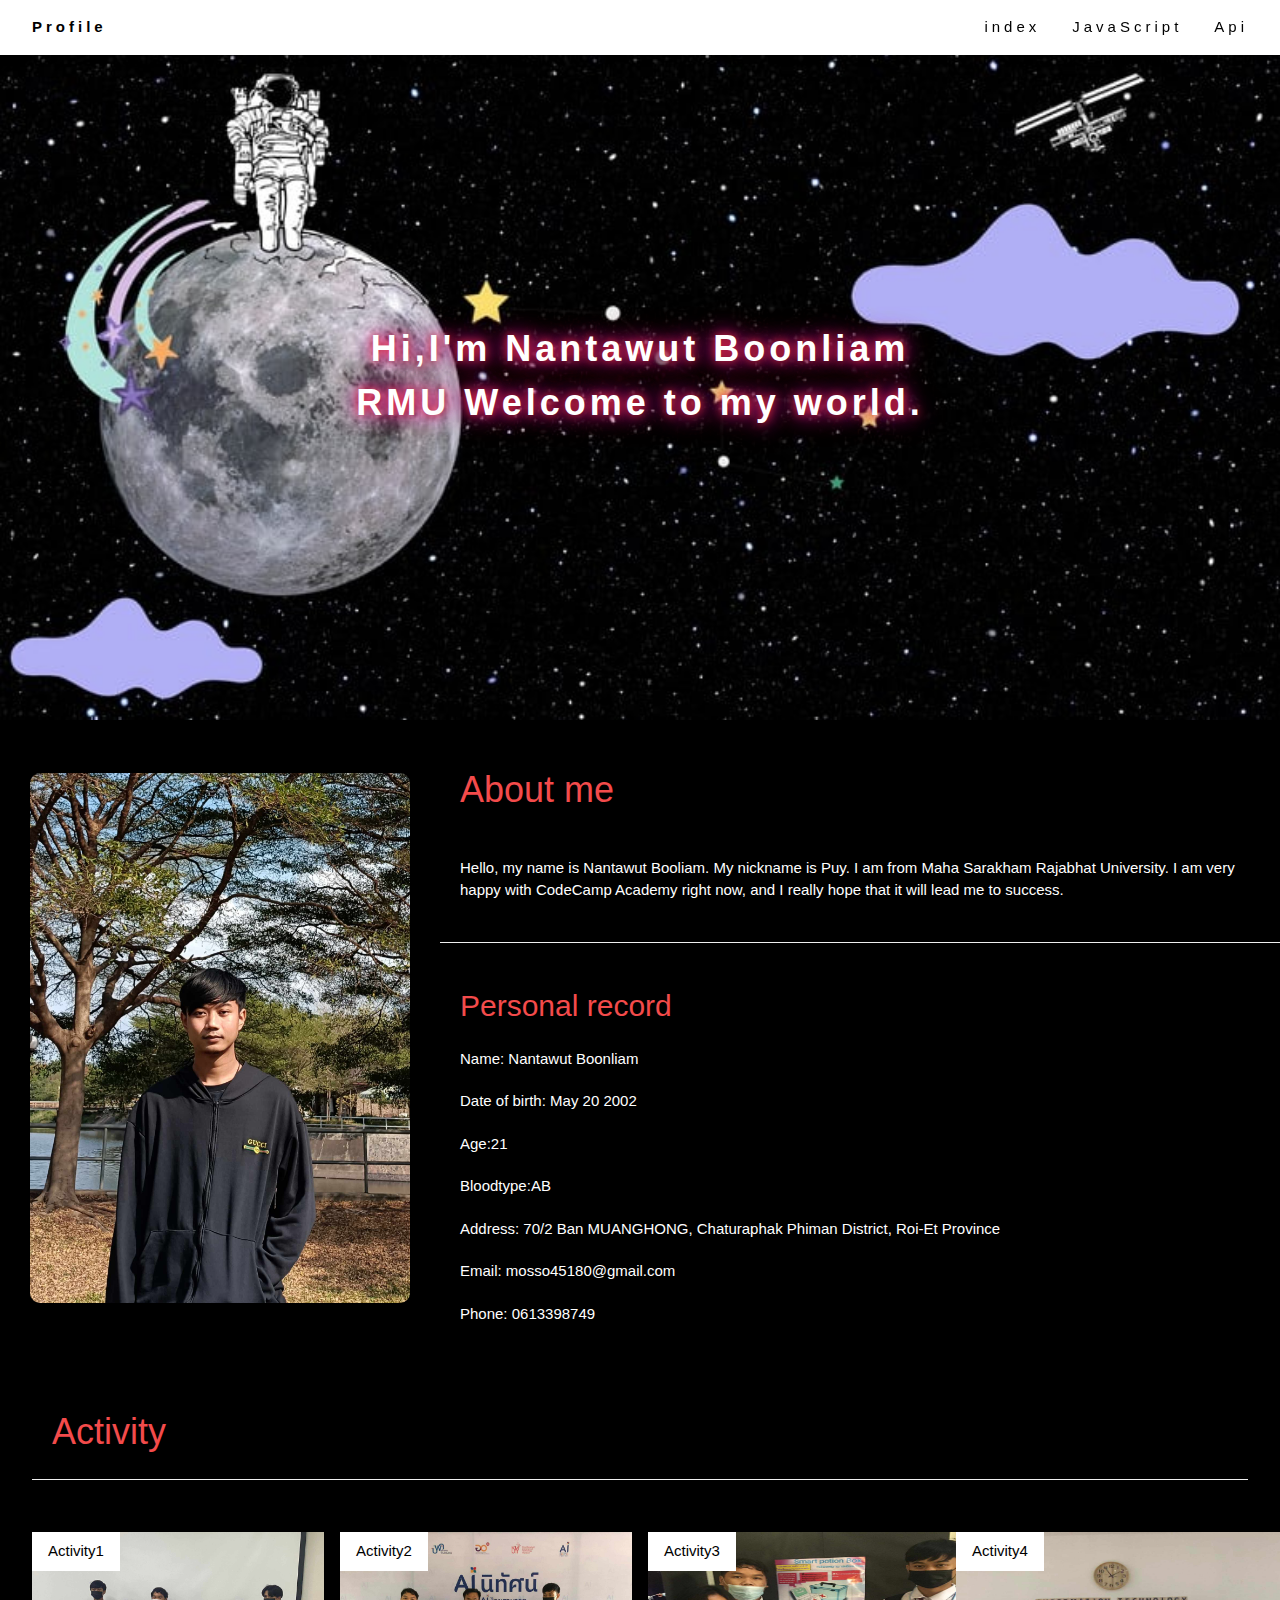
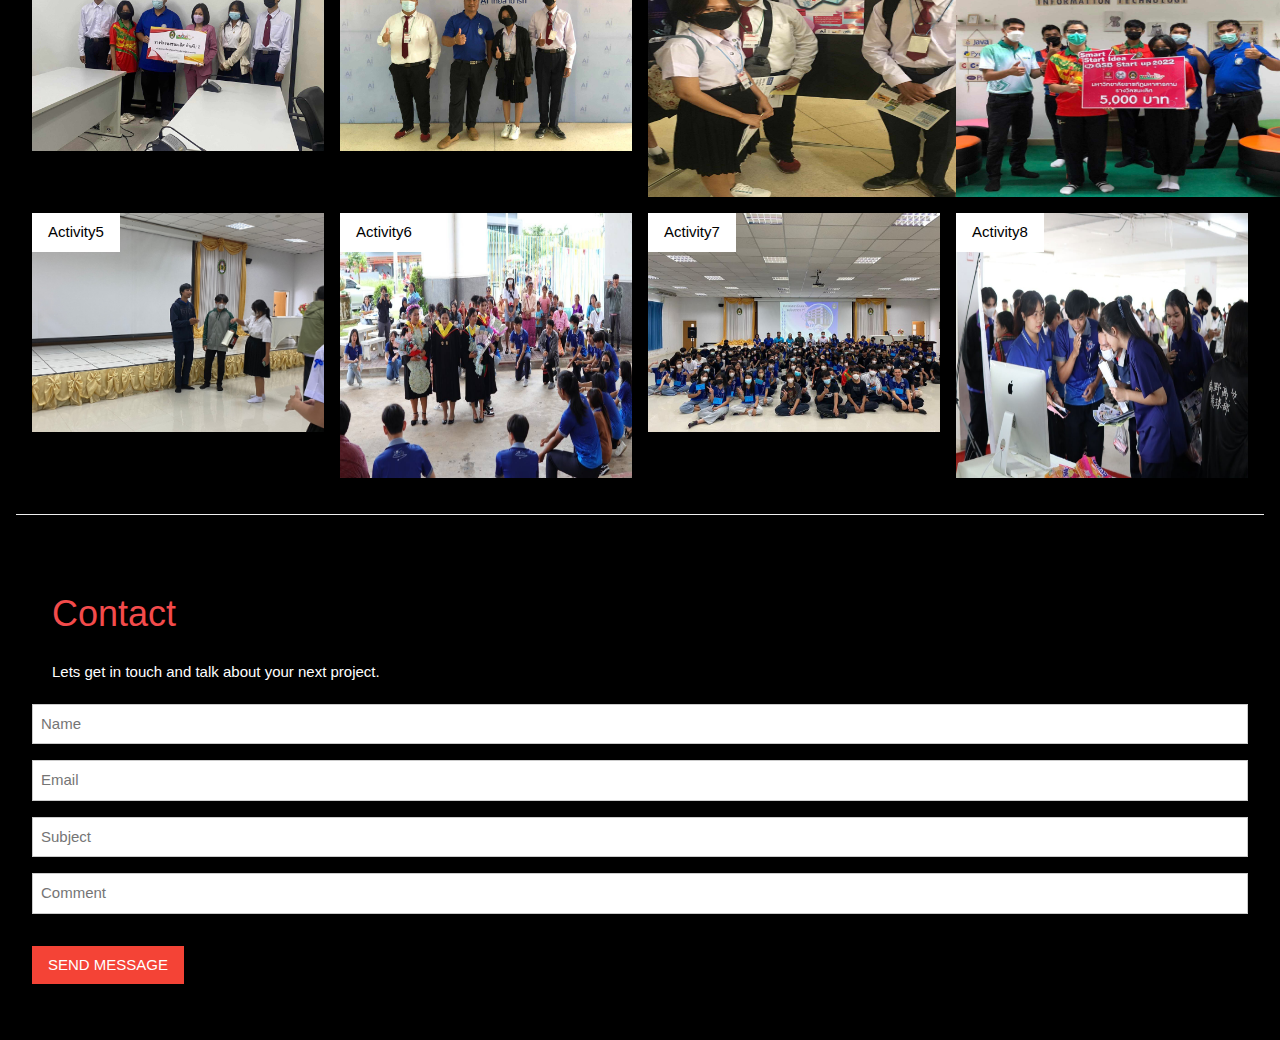
<file: index.html>
<!DOCTYPE html>
<html>
<head>
<title>W3.CSS Template</title>
<meta charset="UTF-8">
<meta name="viewport" content="width=device-width, initial-scale=1">
<link rel="stylesheet" href="https://www.w3schools.com/w3css/4/w3.css">
<link rel="stylesheet" href="styles.css">
</head>
<body>

<!-- Navbar (sit on top) -->
<div class="w3-top">
  <div class="w3-bar w3-white w3-wide w3-padding w3-card">
    <a href="index.html" class="w3-bar-item w3-button"><b>Profile</b></a>
    <!-- Float links to the right. Hide them on small screens -->
    <div class="w3-right w3-hide-small">
      <a href="index.html" class="w3-bar-item w3-button">index</a>
      <a href="java.html" class="w3-bar-item w3-button">JavaScript</a>
      <a href="api.html" class="w3-bar-item w3-button">Api</a>
    </div>
  </div>
</div>

<!-- Header -->
<header class="w3-display-container w3-content w3-wide" style="max-width:1500px;" id="home">
  <img class="w3-image" src="./picture/f6.jpg" alt="Architecture" width="1500" height="800">
  <div class="w3-display-middle w3-margin-top w3-center">
    <h1 class="w3-xxlarge w3-text-white"><span class="glowing-text"><b>Hi,I'm Nantawut Boonliam RMU </b></span><b class="glowing-text">Welcome to my world.</b><span class="w3-hide-small w3-text-light-grey"></span></h1>
  </div>
</header>
ิ<br>

<div class="container" id="about">
  <img src="./picture/team3.jpg" alt="profile" class="profile"> 
  <div class="text-container">
  <h1 >About me</h1>
  <p>Hello, my name is Nantawut Booliam. My nickname is Puy. I am from Maha Sarakham Rajabhat University. I am very happy with CodeCamp Academy right now, and I really hope that it will lead me to success.
  </p>
  <hr>
  <div>
    <h2>
      Personal record
    </h2>
  <p>
    Name: Nantawut Boonliam
  </p>
  <p>
    Date of birth: May 20 2002
  </p>
  <p>
    Age:21
  </p>
  <p>
    Bloodtype:AB
  </p>
  <p>
    Address: 70/2 Ban MUANGHONG, Chaturaphak Phiman District, Roi-Et Province
  </p>
  <p>
    Email: mosso45180@gmail.com
  </p>
  <p>
    Phone: 0613398749
  </p>
</div>
      </div>
      
</div>
 


<div class="w3-content w3-padding" style="max-width:1564px">
  

  <!-- Project Section -->
  <div class="w3-container w3-padding-32" id="projects">
    <h1 >Activity</h1>
    <hr>
  </div>

  <div class="w3-row-padding">
    <div class="w3-col l3 m6 w3-margin-bottom">
      <div class="w3-display-container">
        <div class="w3-display-topleft w3-white w3-padding">Activity1</div>
        <img src="./picture/f1.jpg" alt="Activity" style="width:100%">
      </div>
    </div>
    <div class="w3-col l3 m6 w3-margin-bottom">
      <div class="w3-display-container">
        <div class="w3-display-topleft w3-white w3-padding">Activity2</div>
        <img src="./picture/f3.jpg" alt="Activity2" style="width:100%">
      </div>
    </div>
    <div class="w3-col l3 m6 w3-margin-bottom">
      <div class="w3-display-container">
        <div class="w3-display-topleft w3-white w3-padding">Activity3</div>
        <img src="./picture/f4.jpg" alt="Activity3" style="width:350px" height="265px">
      </div>
    </div>
    <div class="w3-col l3 m6 w3-margin-bottom">
      <div class="w3-display-container">
        <div class="w3-display-topleft w3-white w3-padding">Activity4</div>
        <img src="./picture/f2.jpg" alt="Activity4" style="width:350px" height="265px">
      </div>
    </div>
  </div>

  <div class="w3-row-padding">
    <div class="w3-col l3 m6 w3-margin-bottom">
      <div class="w3-display-container">
        <div class="w3-display-topleft w3-white w3-padding">Activity5</div>
        <img src="./picture/team1.jpg" alt="Activity5" style="width:100%">
      </div>
    </div>
    <div class="w3-col l3 m6 w3-margin-bottom">
      <div class="w3-display-container">
        <div class="w3-display-topleft w3-white w3-padding">Activity6</div>
        <img src="./picture/f9.jpg" alt="Activity6" style="width:100%" height="265">
      </div>
    </div>
    <div class="w3-col l3 m6 w3-margin-bottom">
      <div class="w3-display-container">
        <div class="w3-display-topleft w3-white w3-padding">Activity7</div>
        <img src="./picture/f8.jpg" alt="Activity7" style="width:100%">
      </div>
    </div>
    <div class="w3-col l3 m6 w3-margin-bottom">
      <div class="w3-display-container">
        <div class="w3-display-topleft w3-white w3-padding">Activity8</div>
        <img src="./picture/f7.jpg" alt="Activity8" style="width:100%" height="265">
      </div>
    </div>
  </div>


  
<hr>
  <div>
    <div class="w3-container w3-padding-32" id="contact">
      <h1>Contact</h1>
      <p>Lets get in touch and talk about your next project.</p>
      <form action="/action_page.php" target="_blank">
        <input class="w3-input w3-border" type="text" placeholder="Name" required name="Name">
        <input class="w3-input w3-section w3-border" type="text" placeholder="Email" required name="Email">
        <input class="w3-input w3-section w3-border" type="text" placeholder="Subject" required name="Subject">
        <input class="w3-input w3-section w3-border" type="text" placeholder="Comment" required name="Comment">
        <button class="w3-button w3-red w3-section" type="submit">
          <i class="fa fa-paper-plane"></i> SEND MESSAGE
        </button>
      </form>
    </div>
    
  
  <!-- End page content -->
  </div>

  </div>

</body>
</html>
</file>
<file: styles.css>
body{
    background-color: black;
    
}

.profile{
    width: 400px;
    height: 550px;
    object-fit: cover;
    border-radius: 20px;
    padding: 10px;
    margin: 20px;
    vertical-align: middle;

    
}

.container {
    display: flex;
    align-items: flex-start;
    
  }

  .text-container {
    display: flex;
    flex-direction: column;
    justify-content: center;
  }


h1{
    margin: 20px;
    color: rgb(243, 75, 75) !important;
}

h2{
    margin: 20px;
    color: rgb(243, 75, 75) !important;
}

p{
    color: white;
    margin: 20px;
}

.p2{
    color: black ;
}


body, html ,h1, h2,h4{
    height: 100%;
    font-family: "Inconsolata", sans-serif;
  }
  .box{
    padding: 20px;
    text-align: center;
    width: 50%;
    margin: 60px auto;
    border-radius: 20px;
    box-shadow: rgba(0, 0, 0, 0.1) 0px 20px 25px 5px, rgba(0, 0, 0, 0.04) 0px 10px 10px 5px;
    background-color: #fff
  }

  .h1_column{
    text-align: center;
    justify-content: center;
  }

  .li_style{
    color: white;
  }

  .glowing-text {
    font-size: 36px;
    font-weight: bold;
    color: #ffffff; /* สีตัวอักษร */
    text-shadow: 0 0 10px #f12f2c, 0 0 20px #b70bec, 0 0 30px #a71603; /* เรืองแสง */
  }
</file>
